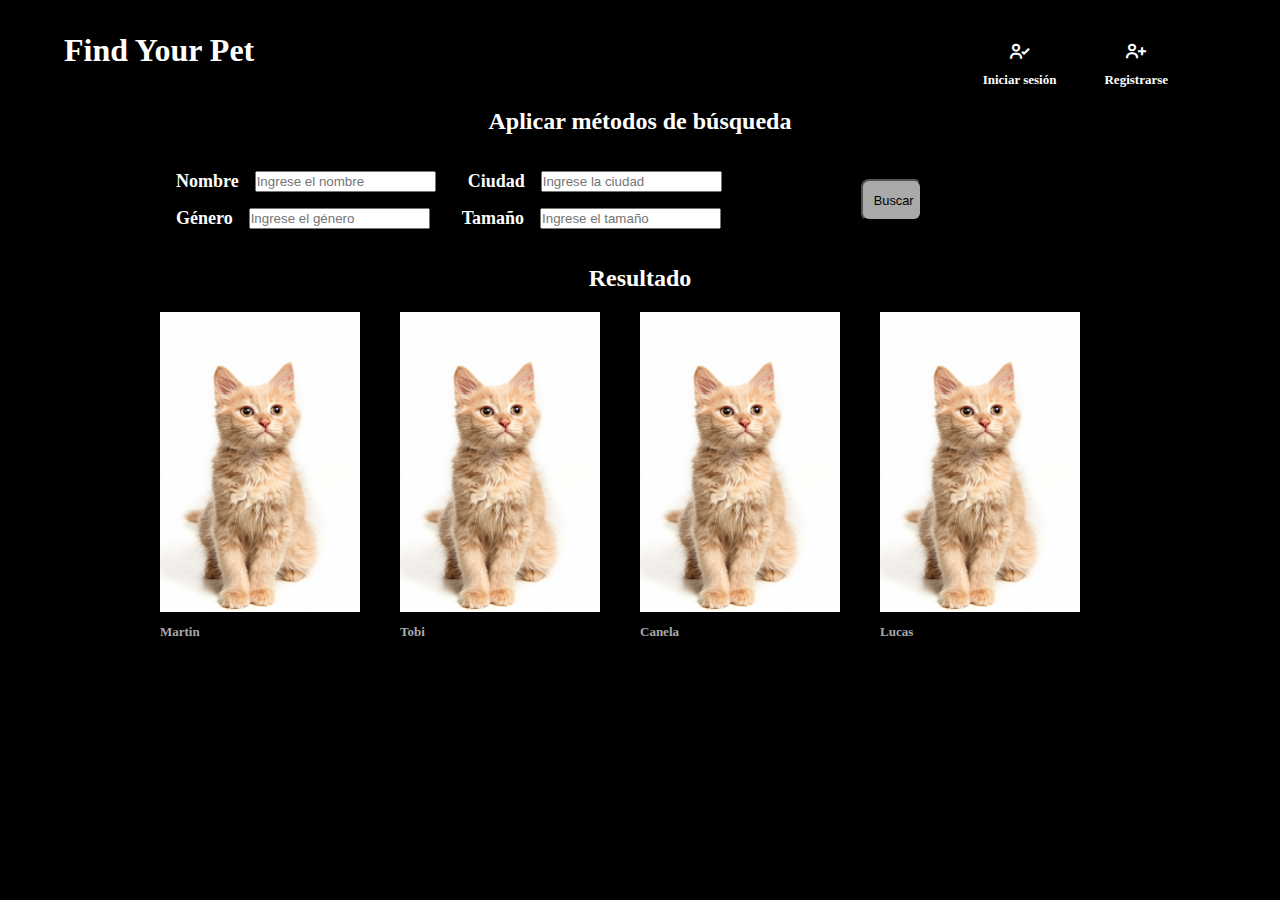
<file: busqueda.html>
<!DOCTYPE html>
<html lang="en">
<head>
    <meta charset="UTF-8">
    <meta http-equiv="X-UA-Compatible" content="IE=edge">
    <meta name="viewport" content="width=device-width, initial-scale=1.0">
    <link rel="stylesheet" type="text/css" href="/css/busqueda.css">
    <!-- Los íconos los traigo de https://boxicons.com/. Allá lo busco en "usage" y luego es copiar y pegar -->
    <link href='https://unpkg.com/boxicons@2.1.2/css/boxicons.min.css' rel='stylesheet'>
    <title>Búsqueda</title>
</head>
<body>
    <!-- Encabezado -->
    <header>
        <h2 class = "logotipo">Find Your Pet</h2>

        <div class = "iconos">
            <div class = "border-icon">
                <i class='bx bx-user-check'></i>
                <h2>Iniciar sesión</h2>
            </div>
            <div class = "border-icon">
                <i class='bx bx-user-plus'></i>
                <h2>Registrarse</h2>
            </div>
                        
        </div>
    </header>

    <h2 class = "titulos">Aplicar métodos de búsqueda</h2>

    <form class = "formulario">

        <div class = criterios>
            <div class = "nombre-ciudad">
                <h2>Nombre</h2>
                <input type="text" placeholder="Ingrese el nombre">
                <h2>Ciudad</h2>
                <input type="text" placeholder="Ingrese la ciudad">
            </div>
            <div class = "genero-tamaño">
                <h2>Género</h2>
                <input type="text" placeholder="Ingrese el género">
                <h2>Tamaño</h2>
                <input type="text" placeholder="Ingrese el tamaño">
            </div>
        </div>
        <div class = boton>
            <input type="button" value="Buscar">
        </div>
    </form>
    
    <h2 class = titulos>Resultado</h2>

    <div class="resultado">
        <div class="img">
            <img src="/Imagenes/gato.jpg" alt="">
            <h2>Martin</h2>
        </div>
        <div class="img">
            <img src="/Imagenes/gato.jpg" alt="">
            <h2>Tobi</h2>
        </div>
        <div class="img">
            <img src="/Imagenes/gato.jpg" alt="">
            <h2>Canela</h2>
        </div>
        <div class="img">
            <img src="/Imagenes/gato.jpg" alt="">
            <h2>Lucas</h2>
        </div>

    </div>

</body>
</html>
</file>
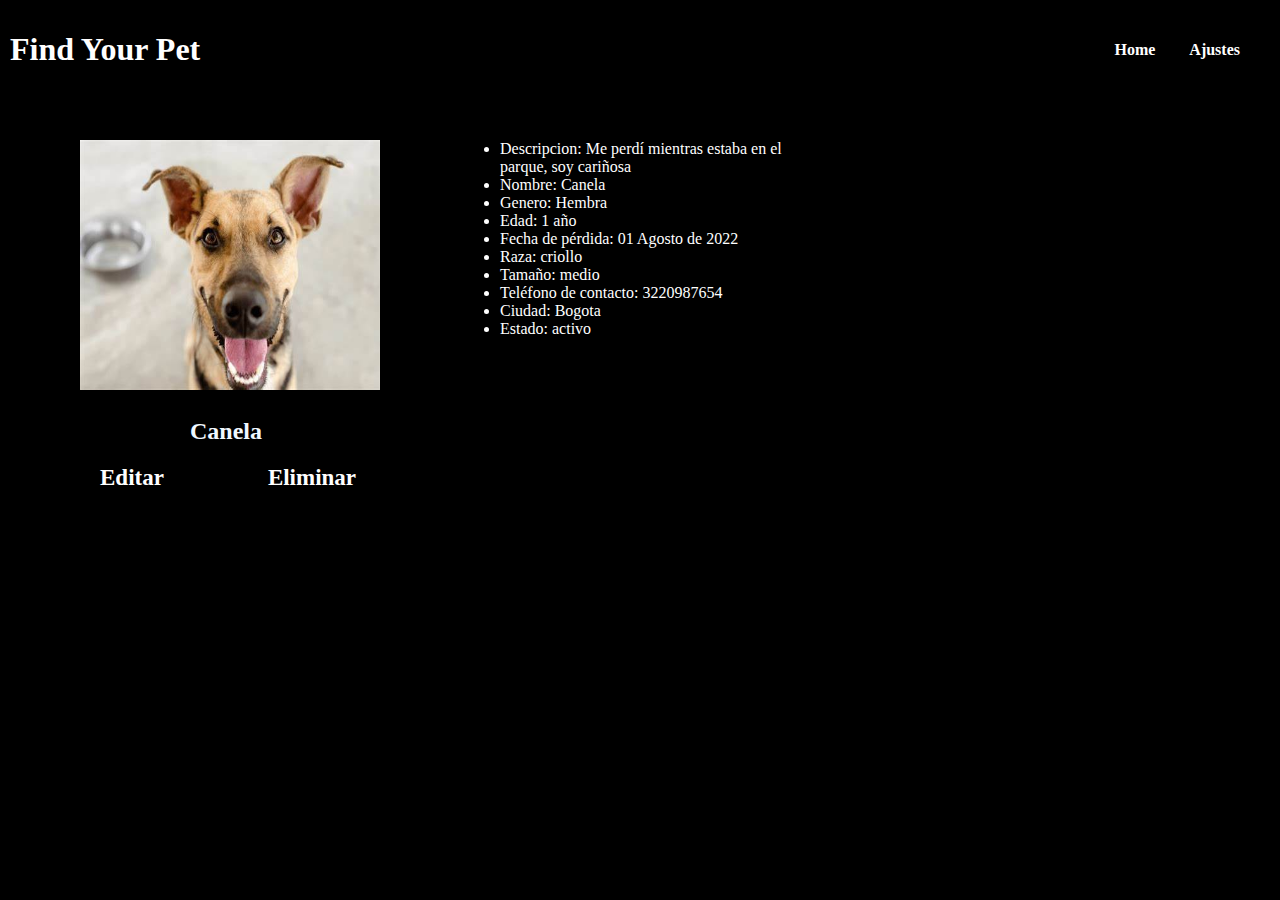
<file: publicacion.html>
<!DOCTYPE html>
<html lang="es">
<head>
    <meta charset="UTF-8">
    <meta http-equiv="X-UA-Compatible" content="IE=edge">
    <meta name="viewport" content="width=device-width, initial-scale=1.0">
    <link rel="stylesheet" href="stylepublic.css"
    <title></title>
</head>
<body>

    <header>
        <a href="#" class="encabezado">
            <h1 class="Nombre empresa">Find Your Pet</h1>
        </a>
        <nav>
            <a href="" class="nav-link">Home</a>
            <a href="" class="nav-link">Ajustes</a>
            
        </nav>
    </header>
    <div class="grid-perfil">
        

        <div class="perfil">
        <img style="float:left;clear:left;" src="perro.png" alt="foto del perrito">
    </div>
        <div class="letra">
            <ul>
                <li>Descripcion: Me perdí mientras estaba en el parque, soy cariñosa</li>
                <li>Nombre: Canela</li>
                <li>Genero: Hembra</li>
                <li>Edad: 1 año</li>
                <li>Fecha de pérdida: 01 Agosto de 2022</li>
                <li>Raza: criollo</li>
                <li>Tamaño: medio</li>
                <li>Teléfono de contacto: 3220987654</li>
                <li>Ciudad: Bogota</li>
                <li>Estado: activo</li>
            </ul>
  
    </body>
        
    </div>
</div>

    <div class="nombre">
        <h2>Canela</h2>
    </div>
    <div class="botones">
        <a href="#">Editar</a>
        <a href="#">Eliminar</a>

    </div>
 
</body>
</html>
</file>
<file: css/busqueda.css>
*{
    margin: 0;
    padding: 0;
}

body{
    color: white;
    background-color: black;
    margin-bottom: 5rem;
}

header{
    width: 90%;
    margin: 20px auto; /* Esto hace que el margen sea el mismo a lado y lado del header */
    display: flex;
    justify-content:space-between;
    margin-top: 2rem;
}


.logotipo{
    align-self: flex-start;
    font-size: xx-large;
}

.iconos{
    font-size: x-large;
    display: flex;
}

.border-icon{
    display: inline-flexbox;
    margin-right: 3rem;
    text-align: center;

}

.bx{
    padding: 0.5rem;
    border-radius: 70%;
    transition: all .3s ease-in;
}

.bx:hover{
    background-color: darkgray;
    cursor: pointer;
}

.border-icon h2{
    font-size: small;
}

.titulos{
    text-align: center;
    margin-bottom: 1rem;
}

.formulario{
    width: 80%;
    display: flex;
    margin: 20px auto;
}

.formulario h2{
    margin-left: 2rem;
    margin-right: 1rem;
}

.nombre-ciudad, .genero-tamaño{
    display:flex;
    margin: 1rem;
    max-width:fit-content;

}

.criterios h2{
    font-size: large;
}


.boton{
    width: 30%;
    display: flex;
    align-items: center;
    
}


.formulario input[type="button"]{
    width: 20%;
    text-align: center;
    margin: auto;
    padding: .7rem;
    border-radius: .5rem;
    background-color: darkgrey;
    font-weight: 600px;
    margin-top: auto;
    font-size: .8rem;
    cursor: pointer;
    color: black;
    transition: all .3s ease-in;
}

.formulario input:hover{ /* para el sombreado cuando pase el cursor por encima */
    background-color: white;
}

.resultado{
    width: 75%;
    display: flex;
    margin: 20px auto;
    justify-content:space-between;
}

img{
    max-width: 100%;
    max-height: 100%;
    object-fit: cover;
}
.img{
    display: inline-block;
    height: 300px;
    width: 300px;
    transition: all .1s ease-in;
}

.img:hover{
    height: 310px;
    width: 310px;
    cursor: pointer;
}

.img h2{
    font-size:small;
    margin-top: .5rem;
    color: darkgray;
}
</file>
<file: stylepublic.css>
*{
    background-color: black;
}

body{
    font-family: 'calibri';
    margin: 0;
}
a{
    text-decoration: none;
    color:white;

}

header{
    display: flex;
    min-height: 70px;
    background-color:black;
    justify-content: space-between;
    align-items: center;
    padding: 10px;

}
.encabezado {
  display: flex;
  color:white;
  align-items: center;

}
nav a{
    font-weight: 600;
    padding-right: 30px;

}
nav a:hover{
    color: pink;

}
@media (max-width:700px){
    header{
        flex-direction :column;
    }
    nav{
        padding:10px 0px;
    }
}
.perfil{
    color:white;
    justify-content: space-between;
    align-items: center;
}

.perfil img{
    padding-left:80px;
    width: 300px;
    height: 250px;
}
.nombre{
    color:aliceblue;
    margin-top: 80px;
    padding-left: 190px;

}
.botones a{
    
    color: white;
    font-family: 'calibri';
    font-size: 23px;
    font-weight: 600;
    padding: 0px;
    padding-left: 100px;
}
.botones a:hover{
    color: pink;
}
@media (max-width: 700px){
    header{
        flex-direction: column;
    }
    div{
        padding: 10px opx;
    }
}


#grid-perfil {
    display:grid;
    grid-template-columns: repeat(3, 1fr);
    background-color: black;
 
}
#grid-perfil > div:nth-child(1){
    /*grid-column: 1/span1;*/
    background: black;
}
#grid-perfil > div:nth-child(2){
    grid-column: 2/span 2;
   
}
.letra{
    color:white;
    padding-left: 600px;
    text-align: auto;
    margin: auto;
    padding: 0px;
    margin-top: 40px;
    border-radius: none;
    font-family: 'calibri';
    color:white;
    width: 360px;
}
</file>
